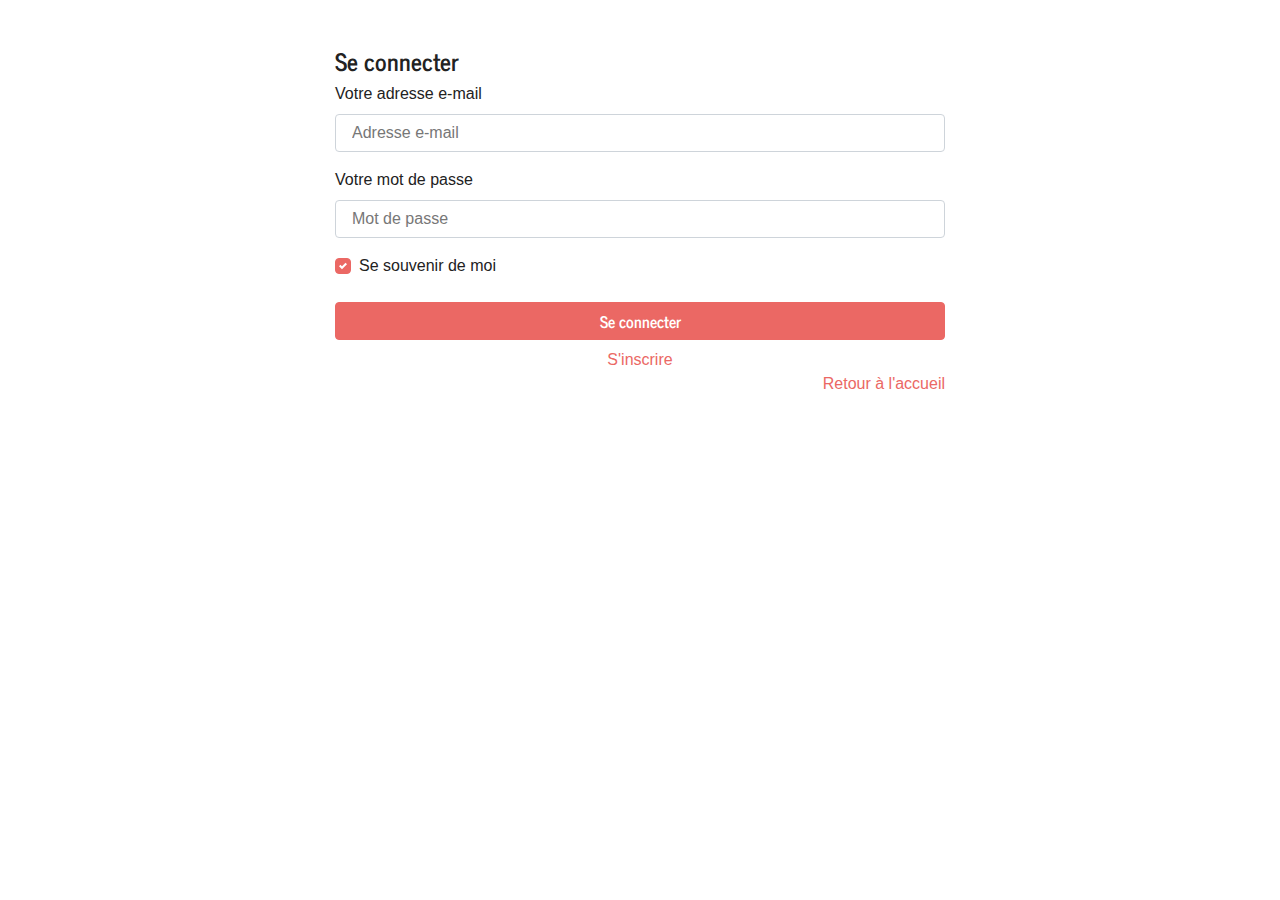
<file: pages/single_elements/authentication-form.html>
<!DOCTYPE html>
<html lang="en">
<head>
  <meta charset="UTF-8">
  <meta http-equiv="X-UA-Compatible" content="IE=edge">
  <meta name="viewport" content="width=device-width, initial-scale=1.0">
  <link rel="stylesheet" href="https://use.fontawesome.com/releases/v5.15.2/css/all.css" integrity="sha384-vSIIfh2YWi9wW0r9iZe7RJPrKwp6bG+s9QZMoITbCckVJqGCCRhc+ccxNcdpHuYu" crossorigin="anonymous">
  <link rel="stylesheet" href="../../styles/style.css">
  <title>Authentication form</title>
</head>
<body>
  <form class="col-6 py-5 mx-auto">
    <fieldset>
      <legend class="h4">Se connecter</legend>
      <div class="form-group">
        <label for="exampleInputEmail1">Votre adresse e-mail</label>
        <input type="email" class="form-control" id="exampleInputEmail1" aria-describedby="emailHelp" placeholder="Adresse e-mail">
      </div>
      <div class="form-group">
        <label for="exampleInputPassword1">Votre mot de passe</label>
        <input type="password" class="form-control" id="exampleInputPassword1" placeholder="Mot de passe">
      </div>
      <div class="custom-control custom-checkbox">
        <input type="checkbox" class="custom-control-input" id="customCheck1" checked="">
        <label class="custom-control-label" for="customCheck1">Se souvenir de moi</label>
      </div>
      <br>
      <button type="submit" class="btn btn-primary btn-block">Se connecter</button>
    </fieldset>
    <div class="text-center pt-2"><a href="#">S'inscrire</a></div>
    <div class="float-lg-right"><a href="#">Retour à l'accueil</a></div>
  </form>
</body>
</html>
</file>
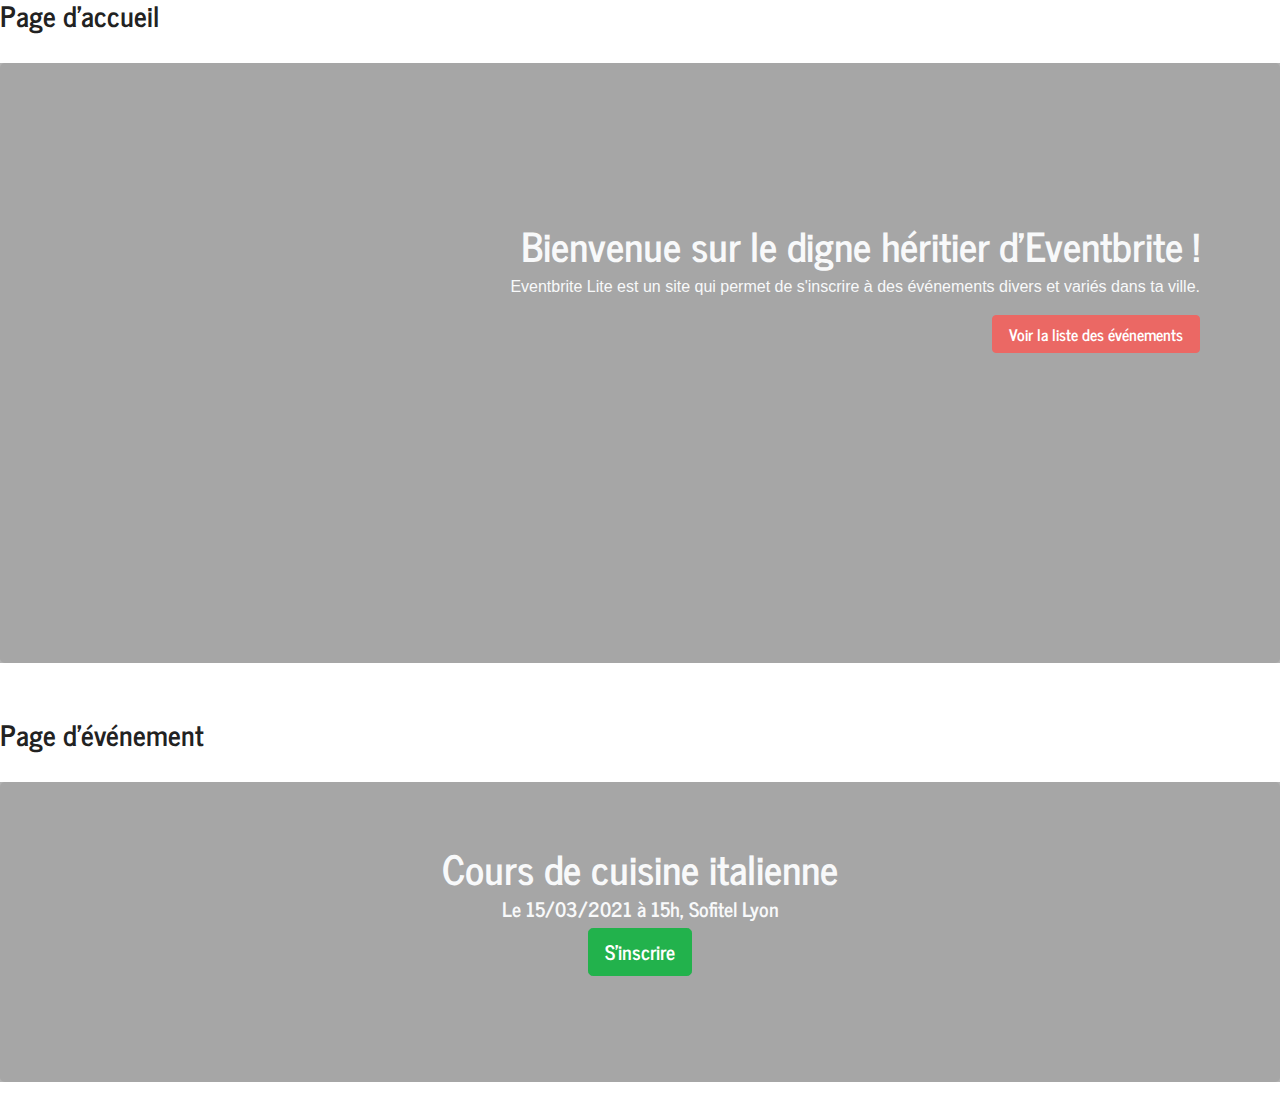
<file: pages/single_elements/banner.html>
<!DOCTYPE html>
<html lang="en">
<head>
  <meta charset="UTF-8">
  <meta http-equiv="X-UA-Compatible" content="IE=edge">
  <meta name="viewport" content="width=device-width, initial-scale=1.0">
  <link rel="stylesheet" href="https://use.fontawesome.com/releases/v5.15.2/css/all.css" integrity="sha384-vSIIfh2YWi9wW0r9iZe7RJPrKwp6bG+s9QZMoITbCckVJqGCCRhc+ccxNcdpHuYu" crossorigin="anonymous">
  <link rel="stylesheet" href="../../styles/style.css">
  <title>Banners</title>
</head>
<body>
  <h3>Page d'accueil</h3>
      <br>
      <div class="jumbotron" style="height:600px; background-image: url('https://wallpapershome.com/images/pages/pic_h/2028.jpg')">
        <div class="overlay"></div>
        <div class="inner text-right p-5 mt-5">
          <h1 class="text-light">Bienvenue sur le digne héritier d'Eventbrite !</h1>
          <p class="text-light">Eventbrite Lite est un site qui permet de s'inscrire à des événements divers et variés dans ta ville.</p>
          <a href="#" class="btn btn-primary">Voir la liste des événements</a>
        </div>
      </div>
      <br>
      <h3>Page d'événement</h3>
      <br>
      <div class="jumbotron" style="height:300px; background-image: url('https://wallpapershome.com/images/pages/pic_h/12115.jpg')">
        <div class="overlay"></div>
        <div class="inner text-center">
          <h1 class="text-light">Cours de cuisine italienne</h1>
          <h5 class="text-light">Le 15/03/2021 à 15h, Sofitel Lyon</h5>
          <a href="#" class="btn btn-success btn-lg">S'inscrire</a>
        </div>
      </div>
</body>
</html>
</file>
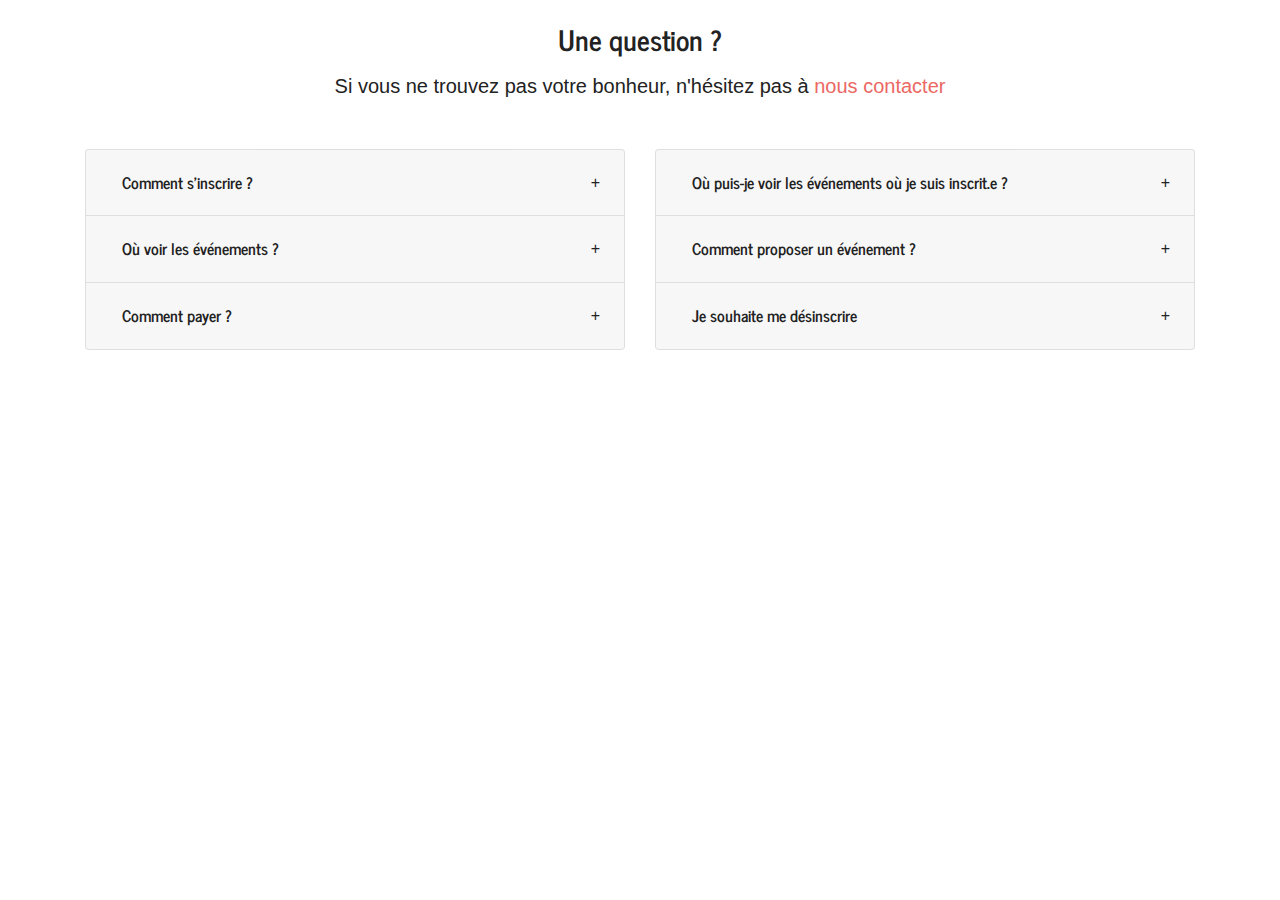
<file: pages/single_elements/faq.html>
<!DOCTYPE html>
<html lang="en">
  <head>
    <meta charset="UTF-8">
    <meta http-equiv="X-UA-Compatible" content="IE=edge">
    <meta name="viewport" content="width=device-width, initial-scale=1.0">
    <link rel="stylesheet" href="https://use.fontawesome.com/releases/v5.15.2/css/all.css" integrity="sha384-vSIIfh2YWi9wW0r9iZe7RJPrKwp6bG+s9QZMoITbCckVJqGCCRhc+ccxNcdpHuYu" crossorigin="anonymous">
    <link rel="stylesheet" href="../../styles/style.css">
    <title>FAQ</title>
  </head>
  <body>
    <div class="container">
      <div class="mb-5 text-center">
        <h3 class=" mt-4">Une question ?</h3>
        <div class="fluid-paragraph mt-3">
          <p class="lead lh-180">Si vous ne trouvez pas votre bonheur, n'hésitez pas à <a href="#">nous contacter</a></p>
        </div>
      </div>
      <div class="row">
        <div class="col-xl-6">
          <div id="accordion-1" class="accordion accordion-spaced">
            <div class="card">
              <div class="card-header py-4 collapsed" id="heading-1-1" data-toggle="collapse" role="button" data-target="#collapse-1-1" aria-expanded="false" aria-controls="collapse-1-1">
                <h6 class="mb-0"><i class="fas fa-lock mr-3"></i>Comment s'inscrire ?</h6>
              </div>
              <div id="collapse-1-1" class="collapse" aria-labelledby="heading-1-1" data-parent="#accordion-1" style="">
                <div class="card-body">
                  <p>Anim pariatur cliche reprehenderit, enim eiusmod high life accusamus terry richardson ad squid. 3 wolf moon officia aute, non cupidatat skateboard dolor brunch. Food truck quinoa nesciunt laborum eiusmod. Brunch 3 wolf moon tempor, sunt aliqua put a bird on it squid single-origin coffee nulla assumenda shoreditch et.</p>
                </div>
              </div>
            </div>
            <div class="card">
              <div class="card-header py-4" id="heading-1-2" data-toggle="collapse" role="button" data-target="#collapse-1-2" aria-expanded="false" aria-controls="collapse-1-2">
                <h6 class="mb-0"><i class="fas fa-search mr-3"></i>Où voir les événements ?</h6>
              </div>
              <div id="collapse-1-2" class="collapse" aria-labelledby="heading-1-2" data-parent="#accordion-1">
                <div class="card-body">
                  <p>Anim pariatur cliche reprehenderit, enim eiusmod high life accusamus terry richardson ad squid. 3 wolf moon officia aute, non cupidatat skateboard dolor brunch. Food truck quinoa nesciunt laborum eiusmod. Brunch 3 wolf moon tempor, sunt aliqua put a bird on it squid single-origin coffee nulla assumenda shoreditch et.</p>
                </div>
              </div>
            </div>
            <div class="card">
              <div class="card-header py-4" id="heading-1-3" data-toggle="collapse" role="button" data-target="#collapse-1-3" aria-expanded="false" aria-controls="collapse-1-3">
                <h6 class="mb-0"><i class="fas fa-credit-card mr-3"></i>Comment payer ?</h6>
              </div>
              <div id="collapse-1-3" class="collapse" aria-labelledby="heading-1-3" data-parent="#accordion-1">
                <div class="card-body">
                  <p>Anim pariatur cliche reprehenderit, enim eiusmod high life accusamus terry richardson ad squid. 3 wolf moon officia aute, non cupidatat skateboard dolor brunch. Food truck quinoa nesciunt laborum eiusmod. Brunch 3 wolf moon tempor, sunt aliqua put a bird on it squid single-origin coffee nulla assumenda shoreditch et.</p>
                </div>
              </div>
            </div>
          </div>
        </div>
        <div class="col-xl-6">
          <div id="accordion-2" class="accordion accordion-spaced">
            <div class="card">
              <div class="card-header py-4" id="heading-2-1" data-toggle="collapse" role="button" data-target="#collapse-2-1" aria-expanded="false" aria-controls="collapse-2-1">
                <h6 class="mb-0"><i class="fas fa-search mr-3"></i>Où puis-je voir les événements où je suis inscrit.e ?</h6>
              </div>
              <div id="collapse-2-1" class="collapse" aria-labelledby="heading-2-1" data-parent="#accordion-2">
                <div class="card-body">
                  <p>Anim pariatur cliche reprehenderit, enim eiusmod high life accusamus terry richardson ad squid. 3 wolf moon officia aute, non cupidatat skateboard dolor brunch. Food truck quinoa nesciunt laborum eiusmod. Brunch 3 wolf moon tempor, sunt aliqua put a bird on it squid single-origin coffee nulla assumenda shoreditch et.</p>
                </div>
              </div>
            </div>
            <div class="card">
              <div class="card-header py-4" id="heading-2-2" data-toggle="collapse" role="button" data-target="#collapse-2-2" aria-expanded="false" aria-controls="collapse-2-2">
                <h6 class="mb-0"><i class="fas fa-lock mr-3"></i>Comment proposer un événement ?</h6>
              </div>
              <div id="collapse-2-2" class="collapse" aria-labelledby="heading-2-2" data-parent="#accordion-2">
                <div class="card-body">
                  <p>Anim pariatur cliche reprehenderit, enim eiusmod high life accusamus terry richardson ad squid. 3 wolf moon officia aute, non cupidatat skateboard dolor brunch. Food truck quinoa nesciunt laborum eiusmod. Brunch 3 wolf moon tempor, sunt aliqua put a bird on it squid single-origin coffee nulla assumenda shoreditch et.</p>
                </div>
              </div>
            </div>
            <div class="card">
              <div class="card-header py-4" id="heading-2-3" data-toggle="collapse" role="button" data-target="#collapse-2-3" aria-expanded="false" aria-controls="collapse-2-3">
                <h6 class="mb-0"><i class="fas fa-ban mr-3"></i>Je souhaite me désinscrire</h6>
              </div>
              <div id="collapse-2-3" class="collapse" aria-labelledby="heading-2-3" data-parent="#accordion-2">
                <div class="card-body">
                  <p>Anim pariatur cliche reprehenderit, enim eiusmod high life accusamus terry richardson ad squid. 3 wolf moon officia aute, non cupidatat skateboard dolor brunch. Food truck quinoa nesciunt laborum eiusmod. Brunch 3 wolf moon tempor, sunt aliqua put a bird on it squid single-origin coffee nulla assumenda shoreditch et.</p>
                </div>
              </div>
            </div>
          </div>
        </div>
      </div>
    </div>
    <script src="https://code.jquery.com/jquery-3.3.1.slim.min.js" integrity="sha384-q8i/X+965DzO0rT7abK41JStQIAqVgRVzpbzo5smXKp4YfRvH+8abtTE1Pi6jizo" crossorigin="anonymous"></script>
    <script src="https://cdnjs.cloudflare.com/ajax/libs/popper.js/1.14.7/umd/popper.min.js" integrity="sha384-UO2eT0CpHqdSJQ6hJty5KVphtPhzWj9WO1clHTMGa3JDZwrnQq4sF86dIHNDz0W1" crossorigin="anonymous"></script>
    <script src="https://stackpath.bootstrapcdn.com/bootstrap/4.3.1/js/bootstrap.min.js" integrity="sha384-JjSmVgyd0p3pXB1rRibZUAYoIIy6OrQ6VrjIEaFf/nJGzIxFDsf4x0xIM+B07jRM" crossorigin="anonymous"></script>
  </body>
</html>
</file>
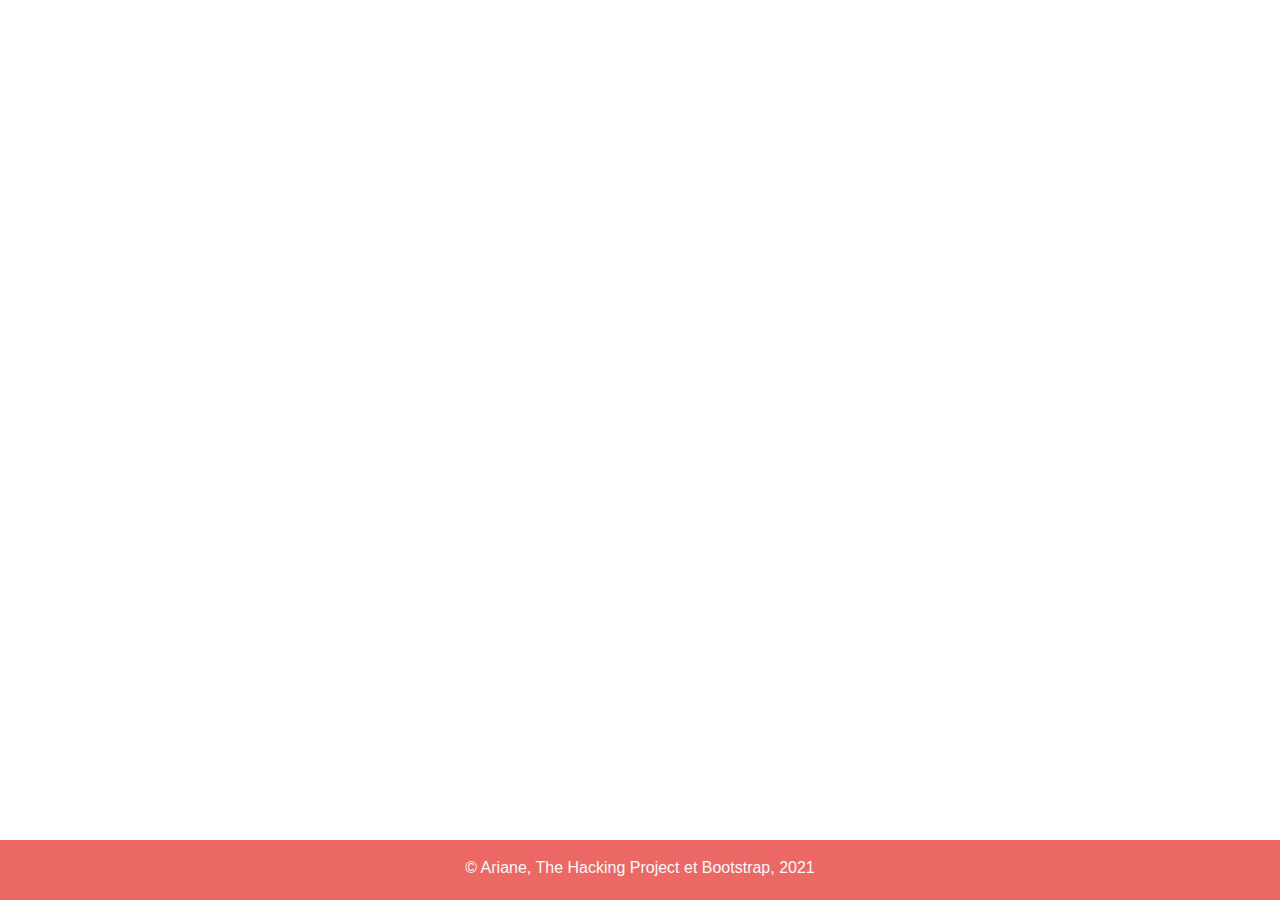
<file: pages/single_elements/footer.html>
<!DOCTYPE html>
<html lang="en">
<head>
  <meta charset="UTF-8">
  <meta http-equiv="X-UA-Compatible" content="IE=edge">
  <meta name="viewport" content="width=device-width, initial-scale=1.0">
  <link rel="stylesheet" href="https://use.fontawesome.com/releases/v5.15.2/css/all.css" integrity="sha384-vSIIfh2YWi9wW0r9iZe7RJPrKwp6bG+s9QZMoITbCckVJqGCCRhc+ccxNcdpHuYu" crossorigin="anonymous">
  <link rel="stylesheet" href="../../styles/style.css">
  <title>Authentication form</title>
</head>
<body>
  <footer class="footer bg-primary text-light">
    <div class="p-3 text-center">
      &#169; Ariane, The Hacking Project et Bootstrap, 2021
    </div>
  </footer>
</body>
</html>
</file>
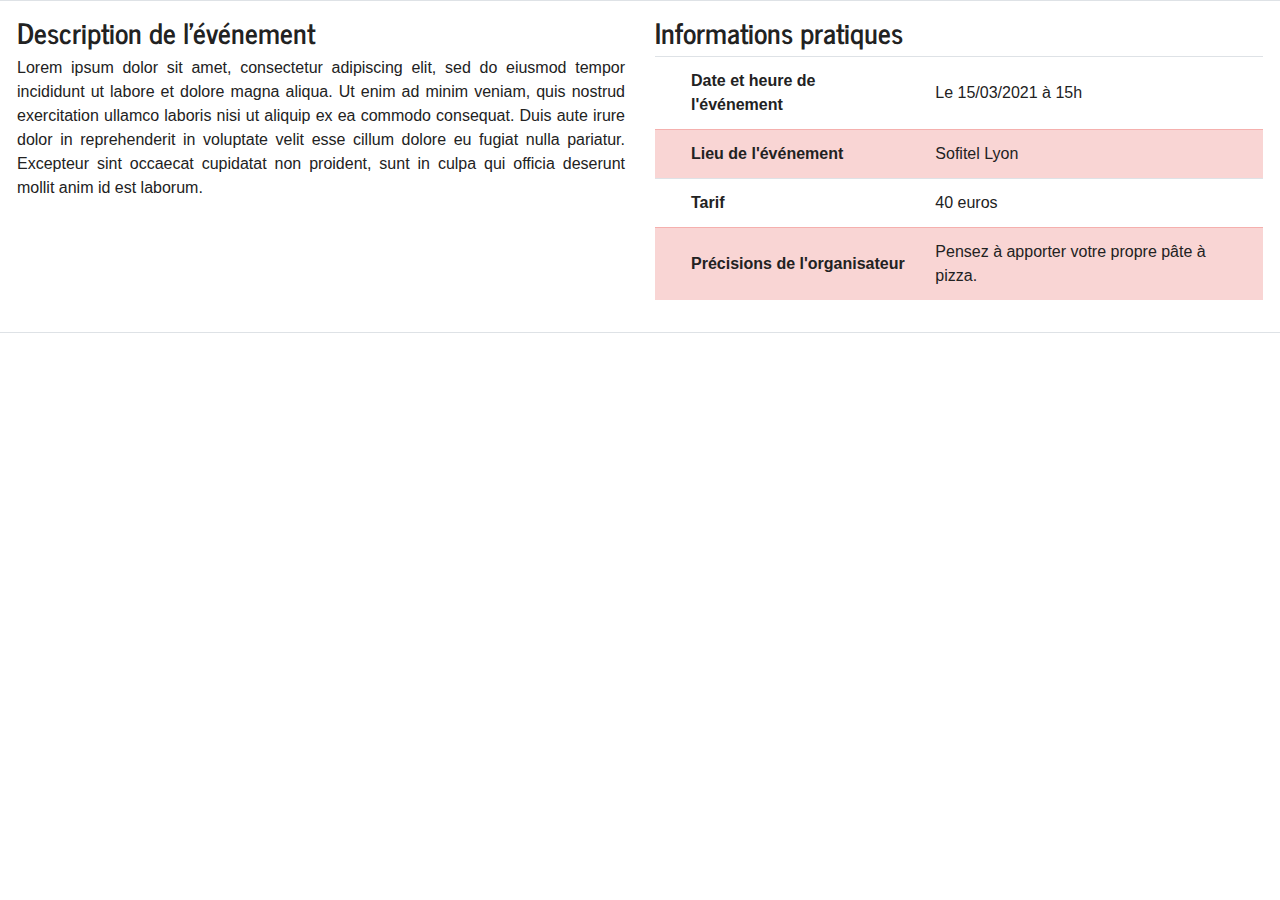
<file: pages/single_elements/resource.html>
<!DOCTYPE html>
<html lang="en">
<head>
  <meta charset="UTF-8">
  <meta http-equiv="X-UA-Compatible" content="IE=edge">
  <meta name="viewport" content="width=device-width, initial-scale=1.0">
  <link rel="stylesheet" href="https://use.fontawesome.com/releases/v5.15.2/css/all.css" integrity="sha384-vSIIfh2YWi9wW0r9iZe7RJPrKwp6bG+s9QZMoITbCckVJqGCCRhc+ccxNcdpHuYu" crossorigin="anonymous">
  <link rel="stylesheet" href="../../styles/style.css">
  <title>Resource</title>
</head>
<body>
  <div class="row border p-3">
    <div class="col-6">
      <h3>Description de l'événement</h3>
      <p class="text-justify">Lorem ipsum dolor sit amet, consectetur adipiscing elit, sed do eiusmod tempor incididunt ut labore et dolore magna aliqua. Ut enim ad minim veniam, quis nostrud exercitation ullamco laboris nisi ut aliquip ex ea commodo consequat. Duis aute irure dolor in reprehenderit in voluptate velit esse cillum dolore eu fugiat nulla pariatur. Excepteur sint occaecat cupidatat non proident, sunt in culpa qui officia deserunt mollit anim id est laborum.</p>
    </div>
    <div class="col-6">
      <h3>Informations pratiques</h3>
      <table class="table table-hover">
        <tbody>
          <tr>
            <td><i class="far fa-calendar-alt"></i></td>
            <th scope="row"> Date et heure de l'événement</th>
            <td>Le 15/03/2021 à 15h</td>

          </tr>
          <tr class="table-primary">
            <td><i class="fas fa-location-arrow"></i></td>
            <th scope="row">Lieu de l'événement</th>
            <td>Sofitel Lyon</td>
          </tr>
          <tr>
            <td><i class="fas fa-euro-sign"></i></td>
            <th scope="row">Tarif</th>
            <td>40 euros</td>
          </tr>
          <tr class="table-primary">
            <td><i class="far fa-sticky-note"></i></td>
            <th scope="row">Précisions de l'organisateur</th>
            <td>Pensez à apporter votre propre pâte à pizza.</td>
          </tr>
        </tbody>
      </table>
    </div>
  </div>

</body>
</html>
</file>
